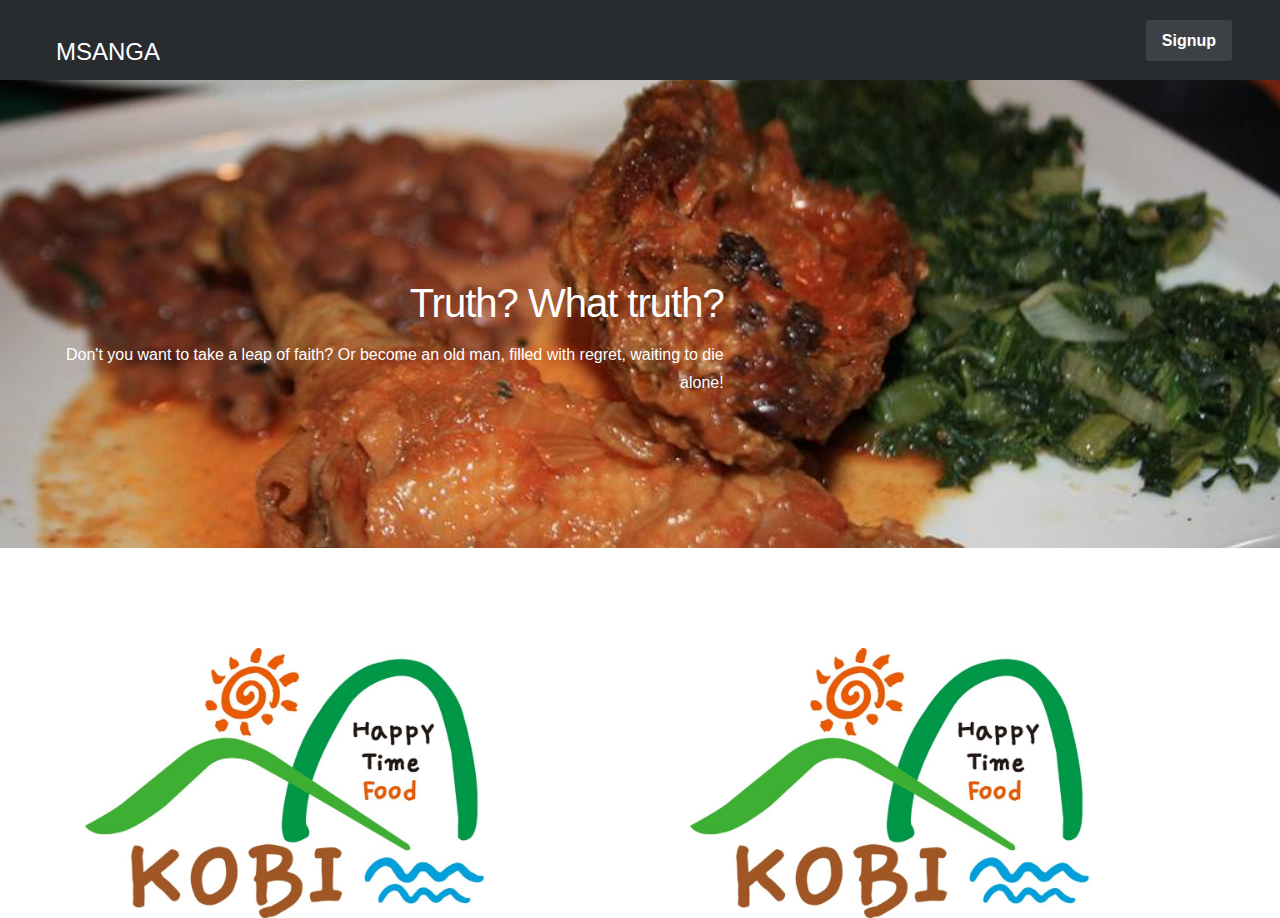
<file: index.html>
<!doctype html>
<html class="no-js" lang="en">

<head>
  <meta charset="utf-8" />
  <meta name="viewport" content="width=device-width, initial-scale=1.0" />
  <title>Msanga | Welcome</title>
  <link rel="stylesheet" href="css/foundation.css" />
  <link rel="stylesheet" href="css/style.css" />
  <script src="js/vendor/modernizr.js"></script>
</head>

<body>

  <nav class="menu">

    <h1 class="name"><i class="fi-widget"></i>MSANGA</a>
    </h1>
    <ul class="inline-list hide-for-small-only account-action">
      <li class=""><a class="signup" href="#" data-reveal-id="myModal">Signup</a></li>
    </ul>
    <a class="account hide-for-medium-up" href="#" data-reveal-id="myModal"><i class="fi-unlock"></i></a>

  </nav>

  <!-- modal content -->

  <div id="myModal" class="reveal-modal" data-reveal aria-labelledby="login or sign up" aria-hidden="true" role="dialog">
    <div class="row">
      <div class="large-6 columns auth-plain">
        <div class="signup-panel left-solid">
          <p class="welcome">Registered Users</p>
          <form>
            <div class="row collapse">
              <div class="small-2  columns">
                <span class="prefix"><i class="fi-torso-female"></i></span>
              </div>
              <div class="small-10  columns">
                <input type="text" placeholder="username">
              </div>
            </div>
            <div class="row collapse">
              <div class="small-2 columns ">
                <span class="prefix"><i class="fi-lock"></i></span>
              </div>
              <div class="small-10 columns ">
                <input type="text" placeholder="password">
              </div>
            </div>
          </form>

          <a href="#" class="button ">Log In </a>
        </div>
      </div>

      <div class="large-6 columns auth-plain">
        <div class="signup-panel newusers">
          <p class="welcome"> New User?</p>
          <p>By creating an account with us, you will be able to move through the checkout process faster, view and track your orders, and more.</p>
          <br>

          <a href="#" class="button ">Sign Up</a></br>

        </div>
      </div>
    </div>

    <a class="close-reveal-modal" aria-label="Close">&#215;</a>

  </div>

  <!-- Hero -->

  <section class="hero">

    <div class="row intro">

      <div class="small-centered medium-uncentered medium-6 large-7 columns">

        <h1>Truth? What truth?</h1>

        <p>Don't you want to take a leap of faith? Or become an old man, filled with regret, waiting to die alone!</p>

      </div>

    </div>

  </section>

  <div class="row shoplist">
    <div class="small-6 columns">

      <div class="image-wrapper overlay-fade-in">
        <a href="#">
          <img src="img/kobilogo.jpg" />
        </a>

      </div>

    </div>

    <div class="small-6 columns">

      <div class="image-wrapper overlay-fade-in">
        <a href="kobi.html">
          <img src="img/kobilogo.jpg" />
        </a>

      </div>

    </div>



    <script src="js/vendor/jquery.js"></script>
    <script src="js/foundation.min.js"></script>
    <script>
      $(document).foundation();
    </script>
</body>

</html>
</file>
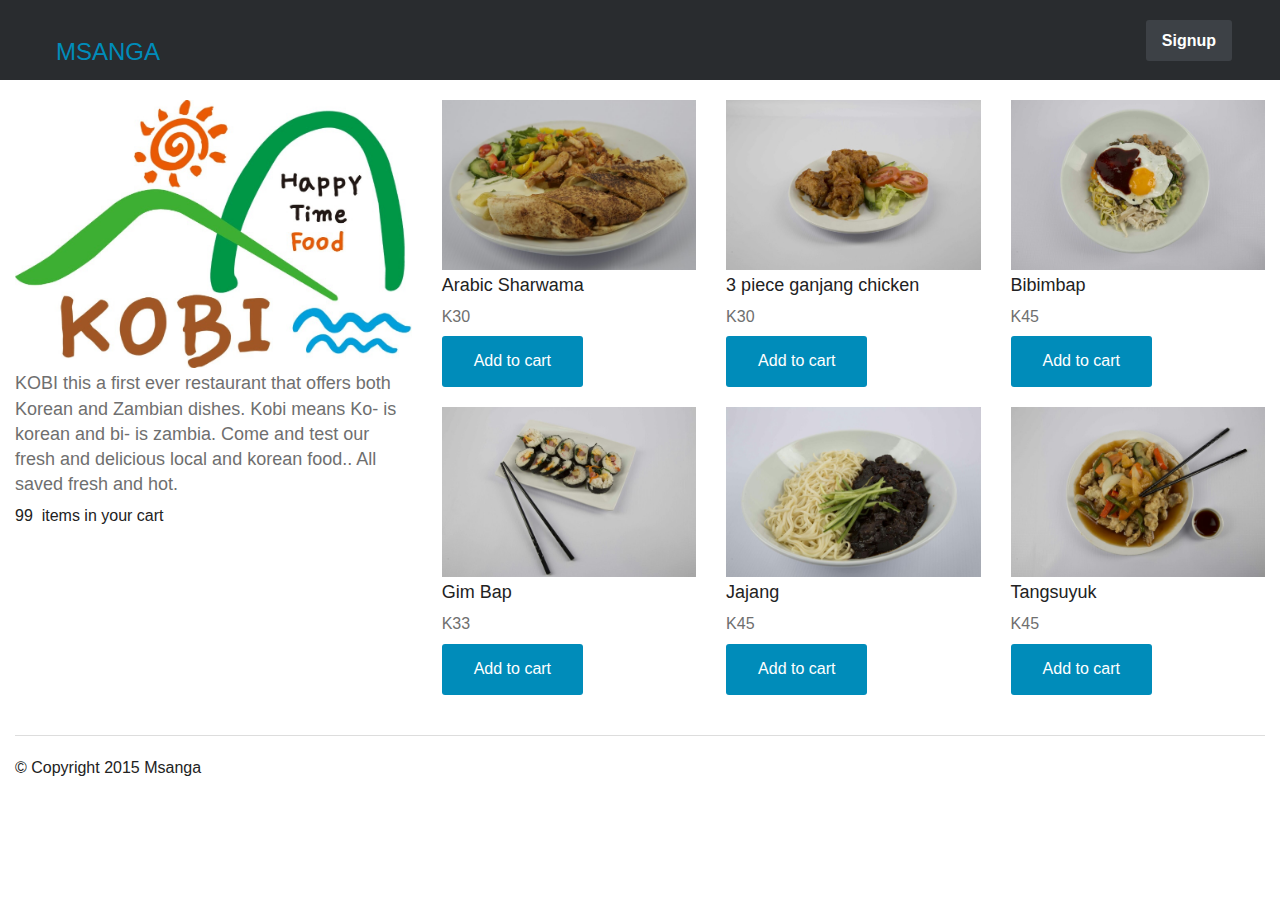
<file: kobi.html>
<!doctype html>
<html class="no-js" lang="en">

<head>
  <meta charset="utf-8" />
  <meta name="viewport" content="width=device-width, initial-scale=1.0" />
  <title>Msanga | Welcome</title>
  <link rel="stylesheet" href="css/foundation.css" />
  <link rel="stylesheet" href="css/style.css" />
  <script src="js/vendor/modernizr.js"></script>
</head>

<body>


  <nav class="menu">

    <a href="index.html">
      <h1 class="name"><i class="fi-widget"></i>MSANGA</a>
    </h1>
    <ul class="inline-list hide-for-small-only account-action">
      <li class=""><a class="signup" href="#" data-reveal-id="myModal">Signup</a></li>
    </ul>
    <a class="account hide-for-medium-up" href="#" data-reveal-id="myModal"><i class="fi-unlock"></i></a>

  </nav>

  <!-- modal content -->

  <div id="myModal" class="reveal-modal" data-reveal aria-labelledby="login or sign up" aria-hidden="true" role="dialog">
    <div class="row">
      <div class="large-6 columns auth-plain">
        <div class="signup-panel left-solid">
          <p class="welcome">Registered Users</p>
          <form>
            <div class="row collapse">
              <div class="small-2  columns">
                <span class="prefix"><i class="fi-torso-female"></i></span>
              </div>
              <div class="small-10  columns">
                <input type="text" placeholder="username">
              </div>
            </div>
            <div class="row collapse">
              <div class="small-2 columns ">
                <span class="prefix"><i class="fi-lock"></i></span>
              </div>
              <div class="small-10 columns ">
                <input type="text" placeholder="password">
              </div>
            </div>
          </form>

          <a href="#" class="button ">Log In </a>
        </div>
      </div>

      <div class="large-6 columns auth-plain">
        <div class="signup-panel newusers">
          <p class="welcome"> New User?</p>
          <p>By creating an account with us, you will be able to move through the checkout process faster, view and track your orders, and more.</p>
          <br>

          <a href="#" class="button ">Sign Up</a></br>

        </div>
      </div>
    </div>

    <a class="close-reveal-modal" aria-label="Close">&#215;</a>

  </div>








  <div class="row shop">
    <div class="large-12 columns">

      <div class="row">
        <div class="large-4 small-12 columns">
          <img src="img/kobilogo.jpg">
          <div class="hide-for-small panel">

            <h5 class="subheader">KOBI this a first ever restaurant that offers both Korean and Zambian dishes. Kobi means Ko- is korean and bi- is zambia. Come and test our fresh and delicious local and korean food.. All saved fresh and hot.
            </h5>
          </div>

          <a href="#">
            <div class="panel callout radius">
              <h6>99  items in your cart</h6>
            </div>
          </a>

        </div>


        <div class="large-8 columns">
          <div class="row">

            <div class="large-4 small-6 columns">
              <img src="img/kob1.jpg">

              <div class="panel">
                <h5>Arabic Sharwama</h5>
                <h6 class="subheader">K30</h6>
                <a href="#" class="button radius">Add to cart </a>
              </div>
            </div>

            <div class="large-4 small-6 columns">
              <img src="img/kob2.jpg">

              <div class="panel">
                <h5>3 piece ganjang chicken</h5>
                <h6 class="subheader">K30</h6>
                <a href="#" class="button radius">Add to cart </a>
              </div>
            </div>

            <div class="large-4 small-6 columns">
              <img src="img/kob3.jpg">

              <div class="panel">
                <h5>Bibimbap</h5>
                <h6 class="subheader">K45</h6>
                <a href="#" class="button radius">Add to cart </a>
              </div>
            </div>

            <div class="large-4 small-6 columns">
              <img src="img/kob4.jpg">

              <div class="panel">
                <h5>Gim Bap</h5>
                <h6 class="subheader">K33</h6>
                <a href="#" class="button radius">Add to cart </a>
              </div>
            </div>

            <div class="large-4 small-6 columns">
              <img src="img/kob5.jpg">

              <div class="panel">
                <h5>Jajang</h5>
                <h6 class="subheader">K45</h6>
                <a href="#" class="button radius">Add to cart </a>
              </div>
            </div>

            <div class="large-4 small-6 columns">
              <img src="img/kob6.jpg">

              <div class="panel">
                <h5>Tangsuyuk</h5>
                <h6 class="subheader">K45</h6>
                <a href="#" class="button radius">Add to cart </a>
              </div>
            </div>
          </div>

        </div>
      </div>




      <footer class="row">
        <div class="large-12 columns">
          <hr/>
          <div class="row">

            <div class="large-6 columns">
              <p>© Copyright 2015 Msanga</p>
            </div>

          </div>
        </div>
      </footer>



    </div>
  </div>

  <script src="js/vendor/jquery.js"></script>
  <script src="js/foundation.min.js"></script>
  <script>
    $(document).foundation();
  </script>

</body>

</html>
</file>
<file: css/style.css>
.row
        {
            max-width: 100%;
        }



        .menu
        {
            height: auto;
            padding: 2.5rem 3rem;
            background-color: #292c2f;
        }

        .menu .inline-list
        {
            text-align: center;
        }

        .menu .inline-list li
        {
            display: inline-block;
            float: none;
        }

        .menu .inline-list a
        {
            padding-bottom: .5rem;
            color: #fff;
        }

        .menu .inline-list a:hover
        {
            transition: all .3s ease-in-out;

            color: #87d37c;
        }

        .menu .inline-list .active a
        {
            color: #87d37c;
        }

        .menu .account
        {
            position: absolute;
            top: 3%;
            right: 3%;
        }

        .menu .account a,
        .menu .account i
        {
            color: #fff;
        }

        @media only screen and (min-width: 40.063em)
        {
            .menu
            {
                height: 5rem;
            }

            .menu .inline-list
            {
                float: left;

                margin: 0 0 0 1.5rem;
            }

            .menu a:hover
            {
                border-bottom: 2px solid #87d37c;
            }
        }

        .menu .account-action
        {
            float: right;

            margin: -.75rem 0 0 0;
        }

        .menu .account-action li
        {
            margin-left: .2rem;
        }

        .menu .account-action a
        {
            padding: .75rem 1rem;
        }

        .menu .account-action a.signup
        {
            font-weight: bold;

            border-radius: 3px;
            background-color: #3d4146;
        }



        .name
        {
            font-size: 1.5rem;
            line-height: 1;

            margin: 0 0 1rem 0;

            text-align: center;

            color: #fff;
        }

        .name i
        {
            margin-right: .5rem;

            color: #87d37c;
        }

        @media only screen and (min-width: 40.063em)
        {
            .name
            {
                float: left;
            }
        }


        .hero {

        background: url("../img/head.jpg") no-repeat center center;

        background-size: cover;

        height: 52vh; }


        .hero .intro {

        padding: 3rem;

        position: relative;

        top: 50%;

        transform: translateY(-50%); }

        .hero h1 {

        color: #fff;

        font-size: 1.5rem;

        line-height: 1.5em;

        letter-spacing: -0.025em;

        font-weight: 300;

        text-align: center; }

        .hero p {

        color: #fff;

        line-height: 1.75em;

        font-weight: 200;

        text-align: center;

        margin-bottom: 2rem; }



        .hero h1 {

          padding-top: 4.5rem;

          text-align: right;

          font-size: 2.5rem; }

        .hero p {

          text-align: right; } }


              /* overlay */

        .overlay-fade-in .button:hover
        {
            box-shadow: 0 0 5px #000;
        }
        .overlay-fade-in:hover img
        {
            transform: scale(1.2);
        }

        .image-wrapper img
        {
            width: 400px;
        }




        /* Shop*/

        .shop {
          margin-top: 20px;
        }

        .shoplist {
          margin-top: 100px;
          margin-bottom: 50px;
          padding-left: 70px;

        }
</file>
